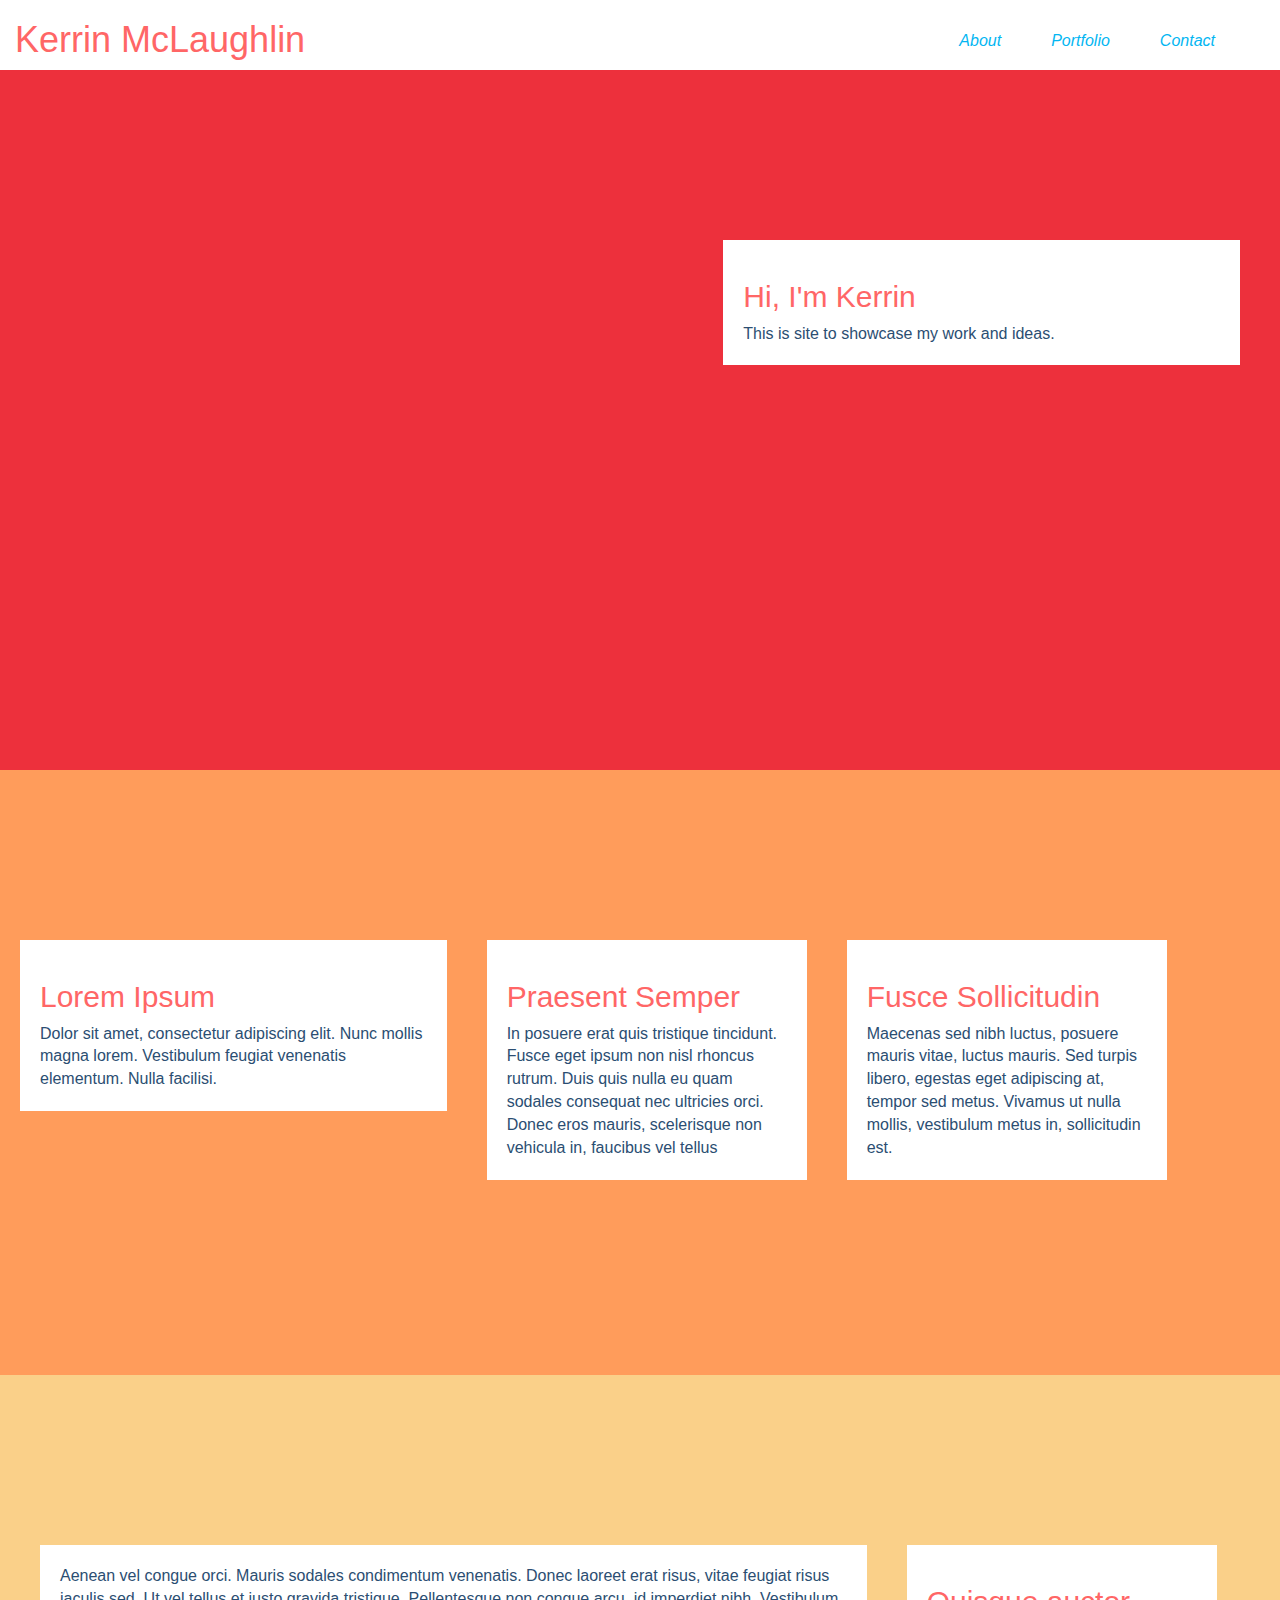
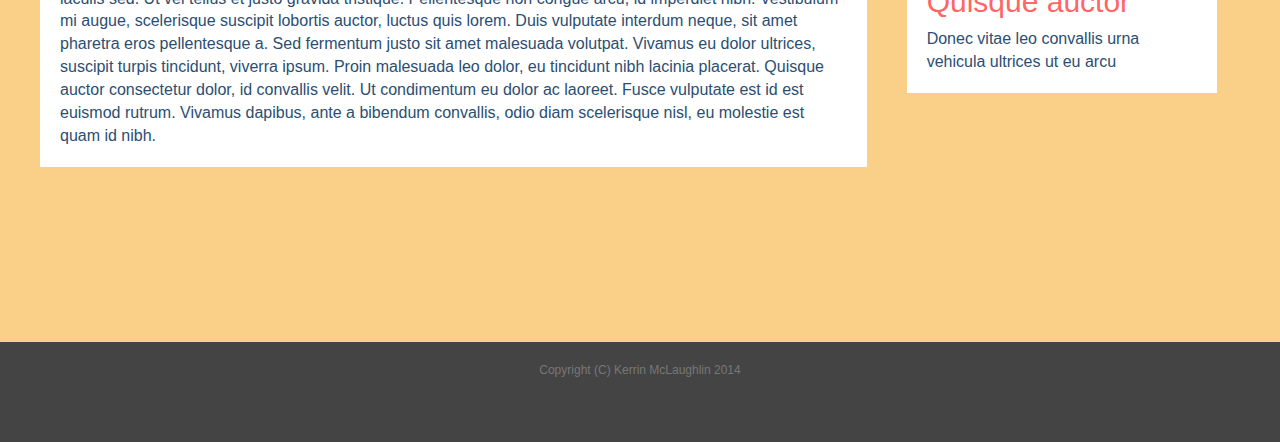
<file: index.html>
<!DOCTYPE html>
<html lang="en">
  <head>
    <meta charset="utf-8">
    <meta http-equiv="X-UA-Compatible" content="IE=edge">
    <meta name="viewport" content="width=device-width, initial-scale=1">
    <title>Kerrin McLaughlin</title>

    <!-- Bootstrap -->
    <link rel="stylesheet" href="//netdna.bootstrapcdn.com/bootstrap/3.1.1/css/bootstrap.min.css">
      

    <!-- HTML5 Shim and Respond.js IE8 support of HTML5 elements and media queries -->
    <!-- WARNING: Respond.js doesn't work if you view the page via file:// -->
    <!--[if lt IE 9]>
      <script src="https://oss.maxcdn.com/libs/html5shiv/3.7.0/html5shiv.js"></script>
      <script src="https://oss.maxcdn.com/libs/respond.js/1.4.2/respond.min.js"></script>
    <![endif]-->
  </head>
    
    <link rel="stylesheet" href="styles/style.css">
  <body>
  

    <!-- jQuery (necessary for Bootstrap's JavaScript plugins) -->
    <script src="https://ajax.googleapis.com/ajax/libs/jquery/1.11.0/jquery.min.js"></script>
    <!-- Include all compiled plugins (below), or include individual files as needed -->
    <script src="//netdna.bootstrapcdn.com/bootstrap/3.1.1/js/bootstrap.min.js"></script>
      
      
<div class="container-fluid">
      
      
      <div class="row">
    
    <div class="col-md-6">
        <header><a href="index.html"><h1>Kerrin McLaughlin</h1></a></header>
        
        </div>
          
          <div class="col-md-6">
               <nav>
        <ul>
           
            <li><a href="#">Contact</a></li>
            <li><a href="portfolio.html">Portfolio</a></li>
             <li><a href="#">About</a></li>
            
            </ul>
    
        </nav>
    
              </div>
    
          
          
          
    </div>
      
    
    <div class="row wrapper1">
    
    

    
        
        <div class="col-md-5 content1st">
        
        
          <h2>Hi, I'm Kerrin</h2>
                
                This is site to showcase my work and ideas.
        
        </div>
        
    </div>
    
    
        <div class="row wrapper2">
    
    
    <div class="col-md-4 content">
        
        
          <h2>Lorem Ipsum</h2>
                
                Dolor sit amet, consectetur adipiscing elit. Nunc mollis magna lorem. Vestibulum feugiat venenatis elementum. Nulla facilisi.  
        
        </div>
        
    
        
        <div class="col-md-3 content">
        
        
          <h2>Praesent Semper </h2>
                
          In posuere erat quis tristique tincidunt. Fusce eget ipsum non nisl rhoncus rutrum. Duis quis nulla eu quam sodales consequat nec ultricies orci. Donec eros mauris, scelerisque non vehicula in, faucibus vel tellus
        
        </div>
        
                 <div class="col-md-3 content">
        
        
          <h2>Fusce Sollicitudin</h2>
                
               Maecenas sed nibh luctus, posuere mauris vitae, luctus mauris. Sed turpis libero, egestas eget adipiscing at, tempor sed metus. Vivamus ut nulla mollis, vestibulum metus in, sollicitudin est.
        
        </div>
            
    </div>
    
        <div class="row wrapper3">
    
    <div class="col-md-8 content">
        
        
      Aenean vel congue orci. Mauris sodales condimentum venenatis. Donec laoreet erat risus, vitae feugiat risus iaculis sed. Ut vel tellus et justo gravida tristique. Pellentesque non congue arcu, id imperdiet nibh. Vestibulum mi augue, scelerisque suscipit lobortis auctor, luctus quis lorem. Duis vulputate interdum neque, sit amet pharetra eros pellentesque a. Sed fermentum justo sit amet malesuada volutpat. Vivamus eu dolor ultrices, suscipit turpis tincidunt, viverra ipsum. Proin malesuada leo dolor, eu tincidunt nibh lacinia placerat. Quisque auctor consectetur dolor, id convallis velit. Ut condimentum eu dolor ac laoreet. Fusce vulputate est id est euismod rutrum. Vivamus dapibus, ante a bibendum convallis, odio diam scelerisque nisl, eu molestie est quam id nibh.
        </div>
        
    
        
        <div class="col-md-3 content">
        
        
          <h2>Quisque auctor</h2>
                
               Donec vitae leo convallis urna vehicula ultrices ut eu arcu
        
        </div>
        
    </div>
    
    
    <div class="row">
    
    <div class="col-md-12">
                 
   <footer> Copyright (C) Kerrin McLaughlin 2014</footer>
    
        
        </div>
    
    </div>
    
      
      </div>      
      
      
      
      
      
      
      
  </body>
</html>
</file>
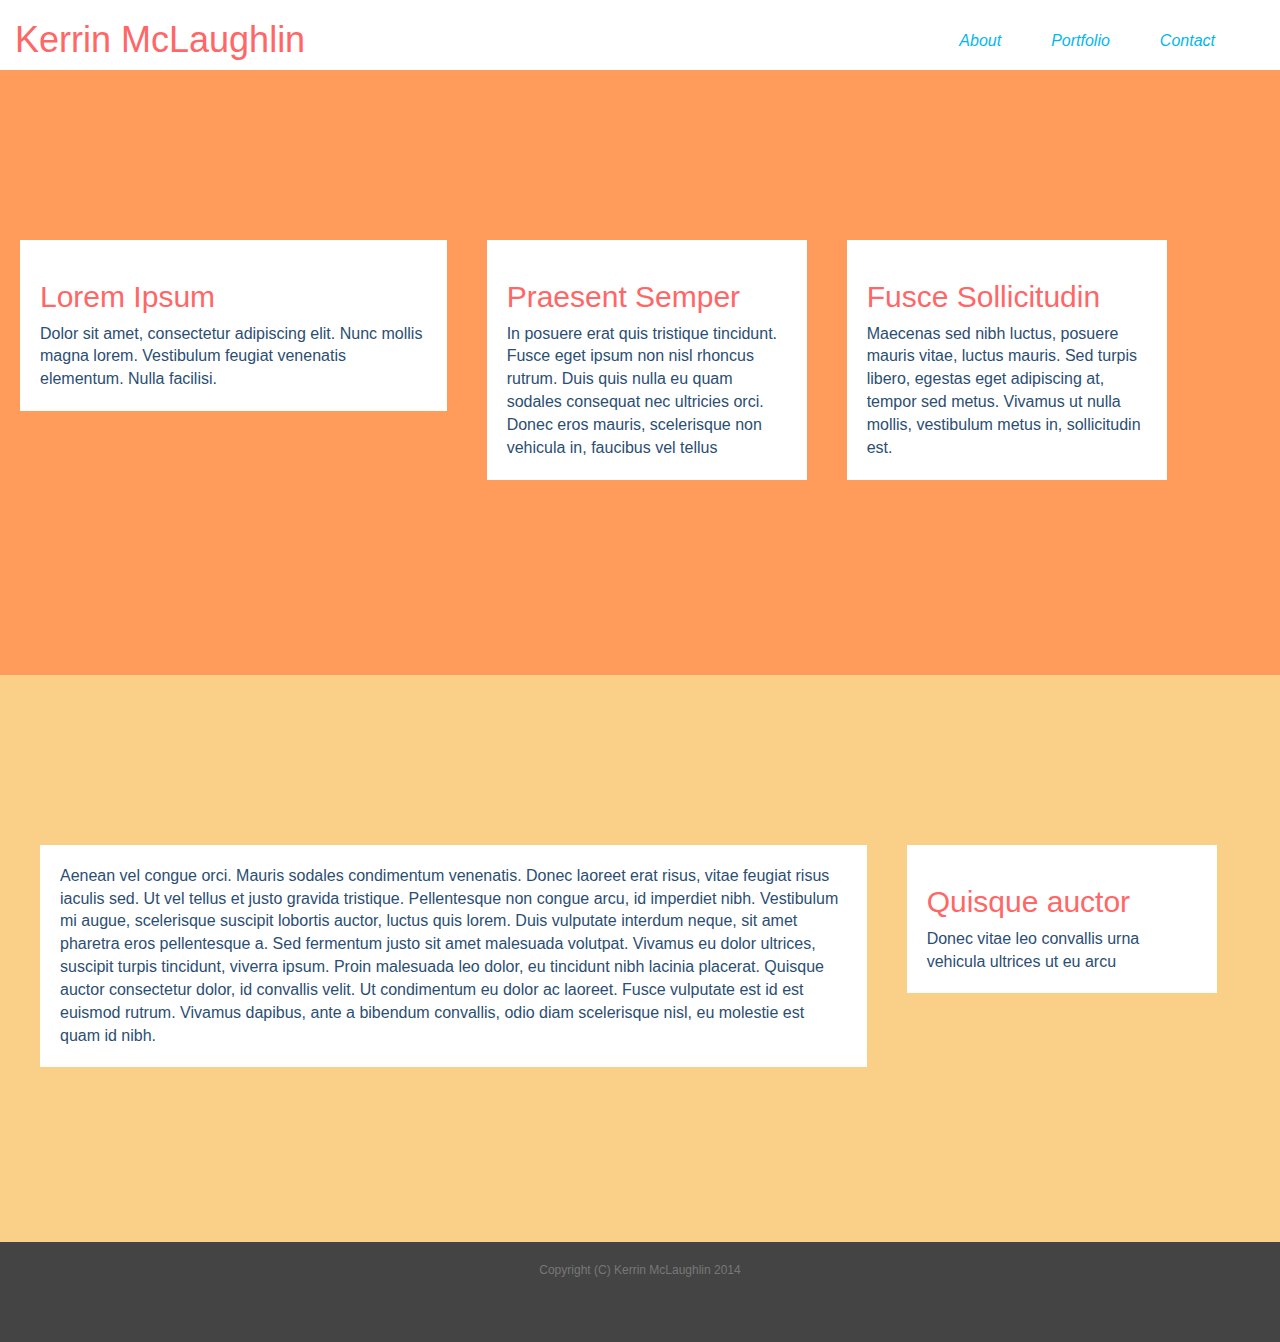
<file: about.html>
<!DOCTYPE html>
<html lang="en">
  <head>
    <meta charset="utf-8">
    <meta http-equiv="X-UA-Compatible" content="IE=edge">
    <meta name="viewport" content="width=device-width, initial-scale=1">
    <title>Bootstrap 101 Template</title>

    <!-- Bootstrap -->
    <link rel="stylesheet" href="//netdna.bootstrapcdn.com/bootstrap/3.1.1/css/bootstrap.min.css">
      

    <!-- HTML5 Shim and Respond.js IE8 support of HTML5 elements and media queries -->
    <!-- WARNING: Respond.js doesn't work if you view the page via file:// -->
    <!--[if lt IE 9]>
      <script src="https://oss.maxcdn.com/libs/html5shiv/3.7.0/html5shiv.js"></script>
      <script src="https://oss.maxcdn.com/libs/respond.js/1.4.2/respond.min.js"></script>
    <![endif]-->
  </head>
    
    <link rel="stylesheet" href="styles/style.css">
  <body>
  

    <!-- jQuery (necessary for Bootstrap's JavaScript plugins) -->
    <script src="https://ajax.googleapis.com/ajax/libs/jquery/1.11.0/jquery.min.js"></script>
    <!-- Include all compiled plugins (below), or include individual files as needed -->
    <script src="//netdna.bootstrapcdn.com/bootstrap/3.1.1/js/bootstrap.min.js"></script>
      
      
<div class="container-fluid">
      
      
      <div class="row">
    
    <div class="col-md-6">
        <header><a href="index.html"><h1>Kerrin McLaughlin</h1></a></header>
        
        </div>
          
          <div class="col-md-6">
               <nav>
        <ul>
           
            <li><a href="contact.html">Contact</a></li>
            <li><a href="portfolio.html">Portfolio</a></li>
             <li><a href="about.html">About</a></li>
            
            </ul>
    
        </nav>
    
              </div>
    
          
          
          
    </div>
      
    
   
    
    
        <div class="row wrapper2">
    
    
    <div class="col-md-4 content">
        
        
          <h2>Lorem Ipsum</h2>
                
                Dolor sit amet, consectetur adipiscing elit. Nunc mollis magna lorem. Vestibulum feugiat venenatis elementum. Nulla facilisi.  
        
        </div>
        
    
        
        <div class="col-md-3 content">
        
        
          <h2>Praesent Semper </h2>
                
          In posuere erat quis tristique tincidunt. Fusce eget ipsum non nisl rhoncus rutrum. Duis quis nulla eu quam sodales consequat nec ultricies orci. Donec eros mauris, scelerisque non vehicula in, faucibus vel tellus
        
        </div>
        
                 <div class="col-md-3 content">
        
        
          <h2>Fusce Sollicitudin</h2>
                
               Maecenas sed nibh luctus, posuere mauris vitae, luctus mauris. Sed turpis libero, egestas eget adipiscing at, tempor sed metus. Vivamus ut nulla mollis, vestibulum metus in, sollicitudin est.
        
        </div>
            
    </div>
    
        <div class="row wrapper3">
    
    <div class="col-md-8 content">
        
        
      Aenean vel congue orci. Mauris sodales condimentum venenatis. Donec laoreet erat risus, vitae feugiat risus iaculis sed. Ut vel tellus et justo gravida tristique. Pellentesque non congue arcu, id imperdiet nibh. Vestibulum mi augue, scelerisque suscipit lobortis auctor, luctus quis lorem. Duis vulputate interdum neque, sit amet pharetra eros pellentesque a. Sed fermentum justo sit amet malesuada volutpat. Vivamus eu dolor ultrices, suscipit turpis tincidunt, viverra ipsum. Proin malesuada leo dolor, eu tincidunt nibh lacinia placerat. Quisque auctor consectetur dolor, id convallis velit. Ut condimentum eu dolor ac laoreet. Fusce vulputate est id est euismod rutrum. Vivamus dapibus, ante a bibendum convallis, odio diam scelerisque nisl, eu molestie est quam id nibh.
        </div>
        
    
        
        <div class="col-md-3 content">
        
        
          <h2>Quisque auctor</h2>
                
               Donec vitae leo convallis urna vehicula ultrices ut eu arcu
        
        </div>
        
    </div>
    
    
    <div class="row">
    
    <div class="col-md-12">
                 
   <footer> Copyright (C) Kerrin McLaughlin 2014</footer>
    
        
        </div>
    
    </div>
    
      
      </div>      
      
      
      
      
      
      
      
  </body>
</html>
</file>
<file: styles/style.css>
body {
 font-size: 16px; 
color: #2B4E72;
}

h1, h2, h3, h4 {
    
 color: #FF6666 ;   
}
nav li {

     display: inline;
 background: #fff;
     padding: 20px 50px 0px 0px;
float: right;

}

nav a {
    
 text-decoration: none;
 color: #03B6F2;
 font-style: italic;  
 font-size: 16px;
}

nav a:hover {
 text-decoration: none; 
color:
}


footer {
 margin: -20px;
 padding: 20px;
 text-align: center;
 color: #777;
 background: #444;
 height: 100px;
 font-size: 12px;
}

.wrapper1 {
 background: #ED303C;
 background-image:  url('http://1080wallpaper.com/wp-content/uploads/2014/02/puppy_wallpapers_full_hd.jpg');
 background-repeat: no-repeat;
 background-position: fixed;
 background-size: cover;


 padding: 150px 20px 175px 20px;
height: 700px;
}

.wrapper2 {
 background: #FF9C5B; 
padding: 150px 0px 175px 0px;
margin: 0px -15px 0px -15px;
}


.wrapper3 {
 background: #FAD089; 
padding: 150px 20px 175px 20px;
margin: 0px -15px 0px -15px;
}


.content {
  margin: 20px;
    padding: 20px;
    background: #fff;
}

.content1st {
    margin: 20px;
    padding: 20px;
    background: #fff;
    float: right;
}
</file>
